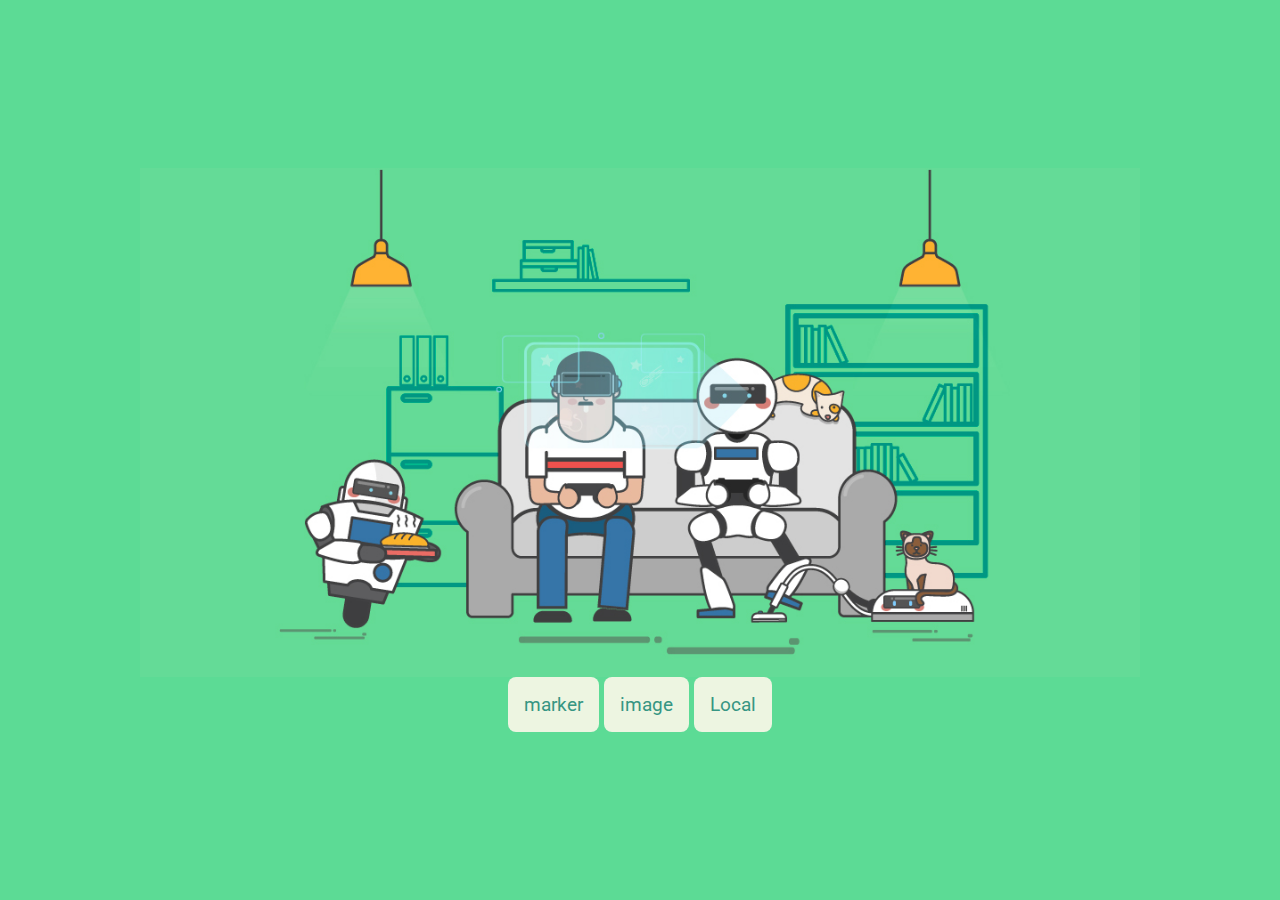
<file: index.html>
<!DOCTYPE html>
<html lang="en">
  <head>
    <meta charset="UTF-8" />
    <meta name="viewport" content="width=device-width, initial-scale=1.0" />

    <link
      href="https://fonts.googleapis.com/css2?family=Roboto:wght@300&display=swap"
      rel="stylesheet"
    />
    <link rel="stylesheet" href="./assets/styles/main.css" />

    <title>Hello AR World! By Camo Digital</title>
  </head>
  <body>
    <div id="app">
      <header class="theHeader">
        <img src="./assets/images/hero.jpg" alt="" />
      </header>

      <main>
        <nav>
          <ul>
            <li>
              <a href="./marker.html">marker</a>
              <a href="./image.html">image</a>
              <a href="./local.html">Local</a>
            </li>
          </ul>
        </nav>
      </main>
    </div>
  </body>
</html>
</file>
<file: assets/styles/main.css>
* {
  outline: none;
  box-sizing: border-box;
  margin: 0;
  padding: 0;
}

html,
body,
#app {
  width: 100%;
  height: 100%;
}

body {
  font-family: "Roboto", sans-serif;
}

#app {
  font-size: 1.2rem;
  color: #05396b;

  display: flex;
  flex-direction: column;
  justify-content: center;
  align-items: center;

  background-color: #5cdb95;
}

.theHeader {
  display: flex;
  justify-content: center;
}

img {
  width: 100%;
  height: auto;
  max-width: 1000px;
  display: block;
}

ul {
  list-style: none;

  display: flex;
  flex-wrap: wrap;
  justify-content: center;
  align-items: center;
}

li {

}

a {
  padding: 1rem;

  display: inline-block;

  border-radius: 0.5rem;

  text-align: center;
  text-decoration: none;
  color: #379683;

  background-color: #edf5e1;

  transition: 1s;
}

a:hover {
  color: #edf5e1;

  background-color: #379683;
}
</file>
